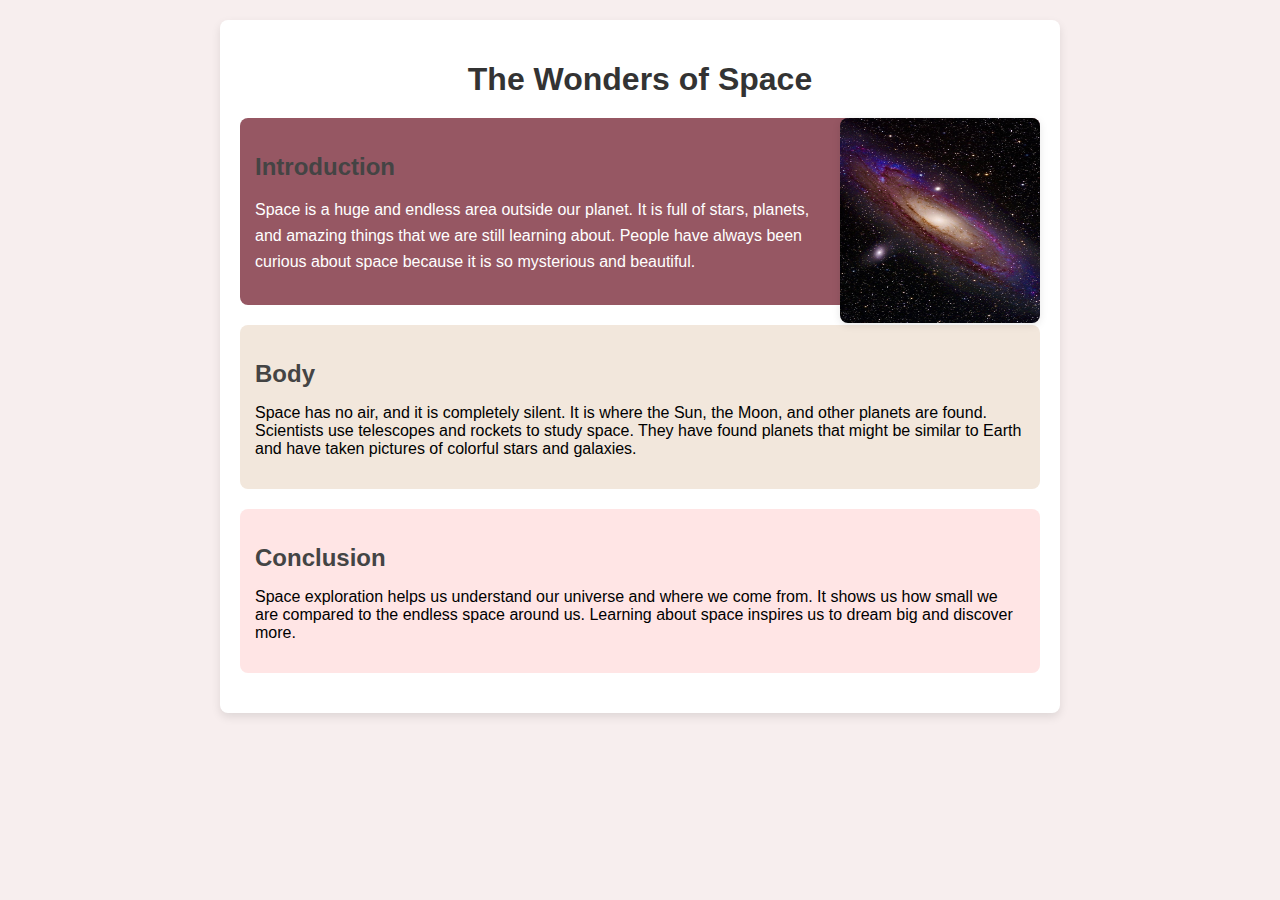
<file: Tasks/Task 2/index.html>
<!DOCTYPE html>
<html lang="en">
	<head>
		<meta charset="UTF-8" />
		<meta name="viewport" content="width=device-width, initial-scale=1.0" />
		<title>My Topic</title>
		<link rel="stylesheet" href="style.css" />
	</head>
	<body>
		<div class="container">
			<h1 class="title">The Wonders of Space</h1>
			<img src="space.jpg" alt="Space Image" class="image" />

			<div class="section" id="introduction">
				<h2>Introduction</h2>
				<p class="pOne">
					Space is a huge and endless area outside our planet. It is full of
					stars, planets, and amazing things that we are still learning about.
					People have always been curious about space because it is so
					mysterious and beautiful.
				</p>
			</div>

			<div class="section" id="body">
				<h2>Body</h2>
				<p>
					Space has no air, and it is completely silent. It is where the Sun,
					the Moon, and other planets are found. Scientists use telescopes and
					rockets to study space. They have found planets that might be similar
					to Earth and have taken pictures of colorful stars and galaxies.
				</p>
			</div>

			<div class="section" id="conclusion">
				<h2>Conclusion</h2>
				<p>
					Space exploration helps us understand our universe and where we come
					from. It shows us how small we are compared to the endless space
					around us. Learning about space inspires us to dream big and discover
					more.
				</p>
			</div>
		</div>
	</body>
</html>
</file>
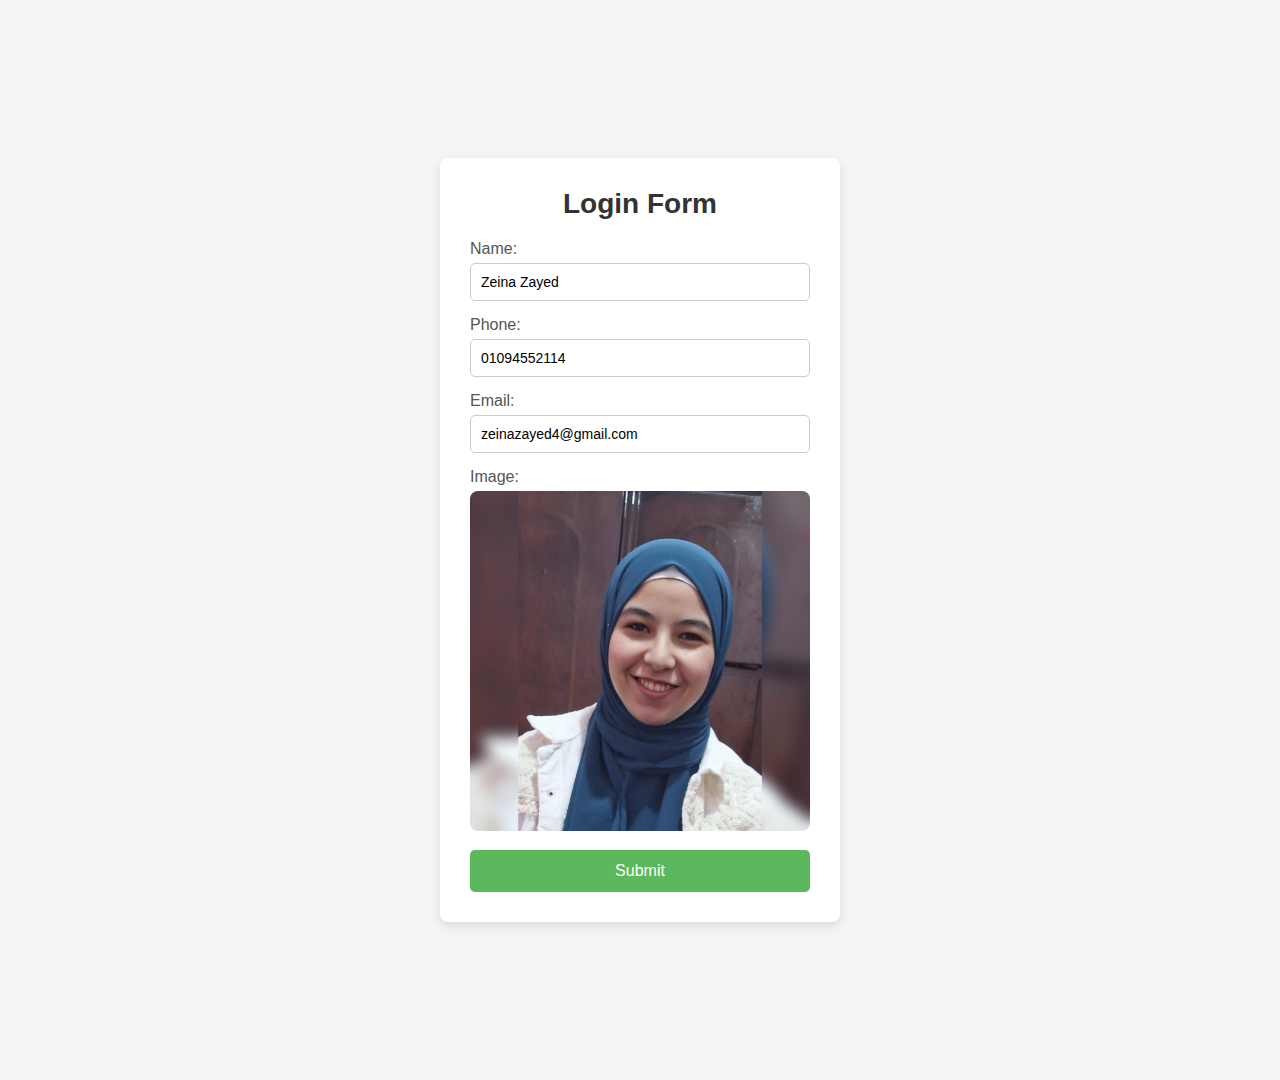
<file: Tasks/Task 1/form.html>
<!DOCTYPE html>
<html lang="en">
	<head>
		<meta charset="UTF-8" />
		<meta name="viewport" content="width=device-width, initial-scale=1.0" />
		<title>Form</title>
		<link rel="stylesheet" href="form.css" />
	</head>
	<body>
		<div class="container">
			<h1>Login Form</h1>
			<form action="message.html" method="post">
				<label for="name">Name:</label>
				<input type="text" id="name" name="name" value="Zeina Zayed" />

				<label for="phone">Phone:</label>
				<input type="text" id="phone" name="phone" value="01094552114" />

				<label for="email">Email:</label>
				<input
					type="email"
					id="email"
					name="email"
					value="zeinazayed4@gmail.com"
				/>

				<label for="image">Image:</label>
				<img src="Photo.jpg" id="image" name="image" alt="Zeina's image" />

				<button type="submit">Submit</button>
			</form>
		</div>
	</body>
</html>
</file>
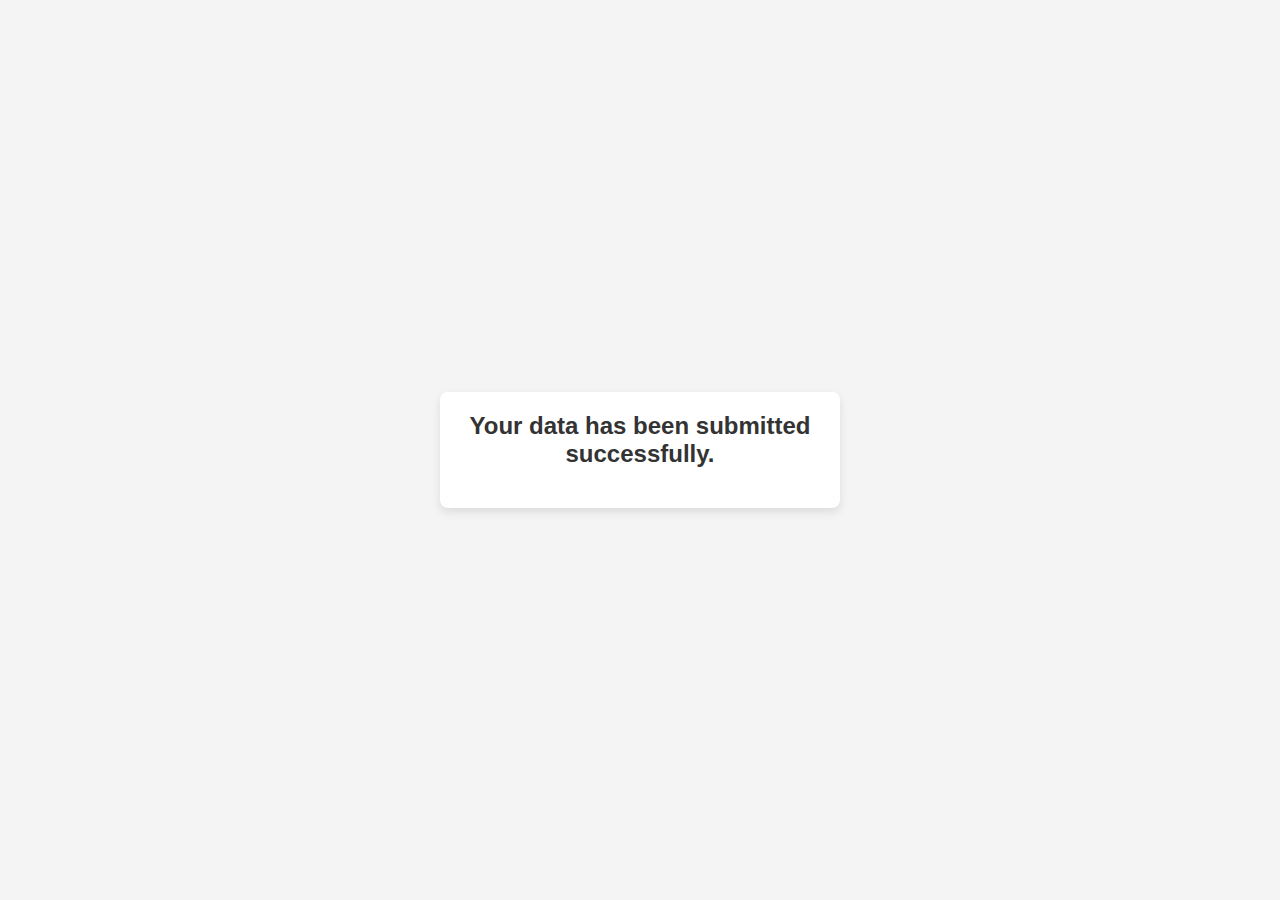
<file: Tasks/Task 1/message.html>
<!DOCTYPE html>
<html lang="en">
	<head>
		<meta charset="UTF-8" />
		<meta name="viewport" content="width=device-width, initial-scale=1.0" />
		<title>Message</title>
		<link rel="stylesheet" href="message.css" />
	</head>
	<body>
		<div class="message-container">
			<h1>Your data has been submitted successfully.</h1>
		</div>
	</body>
</html>
</file>
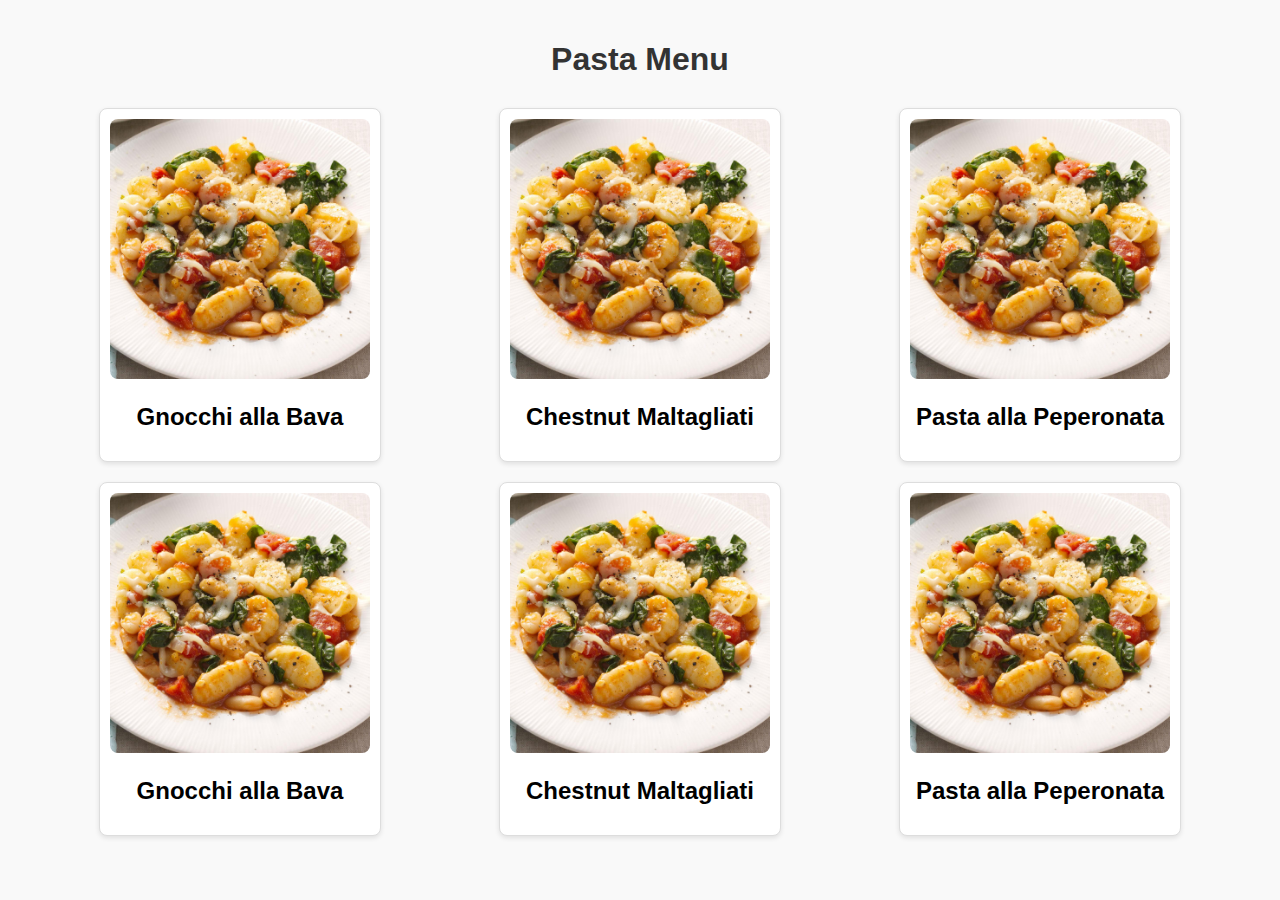
<file: Tasks/Task 4/menu.html>
<!DOCTYPE html>
<html lang="en">
	<head>
		<meta charset="UTF-8" />
		<meta name="viewport" content="width=device-width, initial-scale=1.0" />
		<title>Pasta Menu</title>
		<link rel="stylesheet" href="menu.css" />
	</head>
	<body>
		<div class="container">
			<h1>Pasta Menu</h1>
			<div class="dishes">
				<div class="dish">
					<img src="images/photo.jpg" alt="pasta" />
					<h2>Gnocchi alla Bava</h2>
				</div>
				<div class="dish">
					<img src="images/photo.jpg" alt="pasta" />
					<h2>Chestnut Maltagliati</h2>
				</div>
				<div class="dish">
					<img src="images/photo.jpg" alt="pasta" />
					<h2>Pasta alla Peperonata</h2>
				</div>
				<div class="dish">
					<img src="images/photo.jpg" alt="pasta" />
					<h2>Gnocchi alla Bava</h2>
				</div>
				<div class="dish">
					<img src="images/photo.jpg" alt="pasta" />
					<h2>Chestnut Maltagliati</h2>
				</div>
				<div class="dish">
					<img src="images/photo.jpg" alt="pasta" />
					<h2>Pasta alla Peperonata</h2>
				</div>
			</div>
		</div>
	</body>
</html>
</file>
<file: Tasks/Task 2/style.css>
body {
	font-family: Arial, sans-serif;
	background-color: #f7eeee;
	margin: 0;
	padding: 20px;
}

.container {
	max-width: 800px;
	margin: 0 auto;
	padding: 20px;
	background-color: #ffffff;
	border-radius: 8px;
	box-shadow: 0 4px 10px rgba(0, 0, 0, 0.1);
}

.title {
	text-align: center;
	color: #333;
	margin-bottom: 20px;
}

.image {
	float: right;
	width: 200px;
	height: 205px;
	margin: 0 0 20px 20px;
	border-radius: 8px;
	box-shadow: 0 2px 8px rgba(0, 0, 0, 0.1);
}

.section {
	padding: 15px;
	margin-bottom: 20px;
	border-radius: 8px;
}

#introduction {
	background-color: #965763;
}

#body {
	background-color: #f2e7dc;
}

#conclusion {
	background-color: #ffe5e5;
}

.section h2 {
	margin-bottom: 10px;
	color: #444;
}

.pOne {
	color: white;
	line-height: 1.6;
}
</file>
<file: Tasks/Task 1/form.css>
* {
	margin: 0;
	padding: 0;
	box-sizing: border-box;
}

body {
	font-family: Arial, sans-serif;
	background-color: #f4f4f4;
	display: flex;
	justify-content: center;
	align-items: center;
	height: 120vh;
	margin: 0;
}

.container {
	background-color: #fff;
	padding: 30px;
	border-radius: 8px;
	box-shadow: 0 4px 10px rgba(0, 0, 0, 0.1);
	width: 100%;
	max-width: 400px;
	text-align: center;
}

h1 {
	font-size: 28px;
	margin-bottom: 20px;
	color: #333;
}

label {
	font-size: 16px;
	color: #555;
	margin-bottom: 5px;
	display: block;
	text-align: left;
}

input[type="text"],
input[type="email"] {
	width: 100%;
	padding: 10px;
	border: 1px solid #ccc;
	border-radius: 5px;
	margin-bottom: 15px;
	font-size: 14px;
	outline: none;
}

input[type="text"]:focus,
input[type="email"]:focus,
input[type="number"]:focus {
	border-color: #4cae4c;
}

img {
	max-width: 100%;
	height: auto;
	border-radius: 8px;
	margin-bottom: 15px;
}

button {
	background-color: #5cb85c;
	color: white;
	border: none;
	border-radius: 5px;
	padding: 12px;
	font-size: 16px;
	cursor: pointer;
	width: 100%;
}

button:hover {
	background-color: #4cae4c;
}
</file>
<file: Tasks/Task 1/message.css>
* {
	margin: 0;
	padding: 0;
	box-sizing: border-box;
}

body {
	font-family: Arial, sans-serif;
	background-color: #f4f4f4;
	display: flex;
	justify-content: center;
	align-items: center;
	height: 100vh;
	margin: 0;
}

.message-container {
	background-color: #fff;
	padding: 20px;
	width: 100%;
	max-width: 400px;
	border-radius: 8px;
	box-shadow: 0 4px 10px rgba(0, 0, 0, 0.1);
	text-align: center;
}

h1 {
	font-size: 24px;
	color: #333;
	margin-bottom: 20px;
}
</file>
<file: Tasks/Task 4/menu.css>
body {
	font-family: Arial, sans-serif;
	margin: 0;
	padding: 20px;
	background-color: #f9f9f9;
}
.container {
	max-width: 1200px;
	margin: auto;
	text-align: center;
}
h1 {
	margin-bottom: 20px;
	color: #333;
}
.dishes {
	display: flex;
	flex-wrap: wrap;
	justify-content: space-around;
}
.dish {
	background-color: #fff;
	border: 1px solid #ddd;
	border-radius: 8px;
	margin: 10px;
	padding: 10px;
	width: calc(25% - 40px);
	box-shadow: 0 2px 5px rgba(0, 0, 0, 0.1);
	transition: transform 0.3s;
}
.dish:hover {
	transform: scale(1.05);
}
img {
	max-width: 100%;
	border-radius: 8px;
}
@media (max-width: 768px) {
	.dish {
		width: calc(50% - 40px);
	}
}
@media (max-width: 480px) {
	.dish {
		width: calc(100% - 40px);
	}
}
</file>
